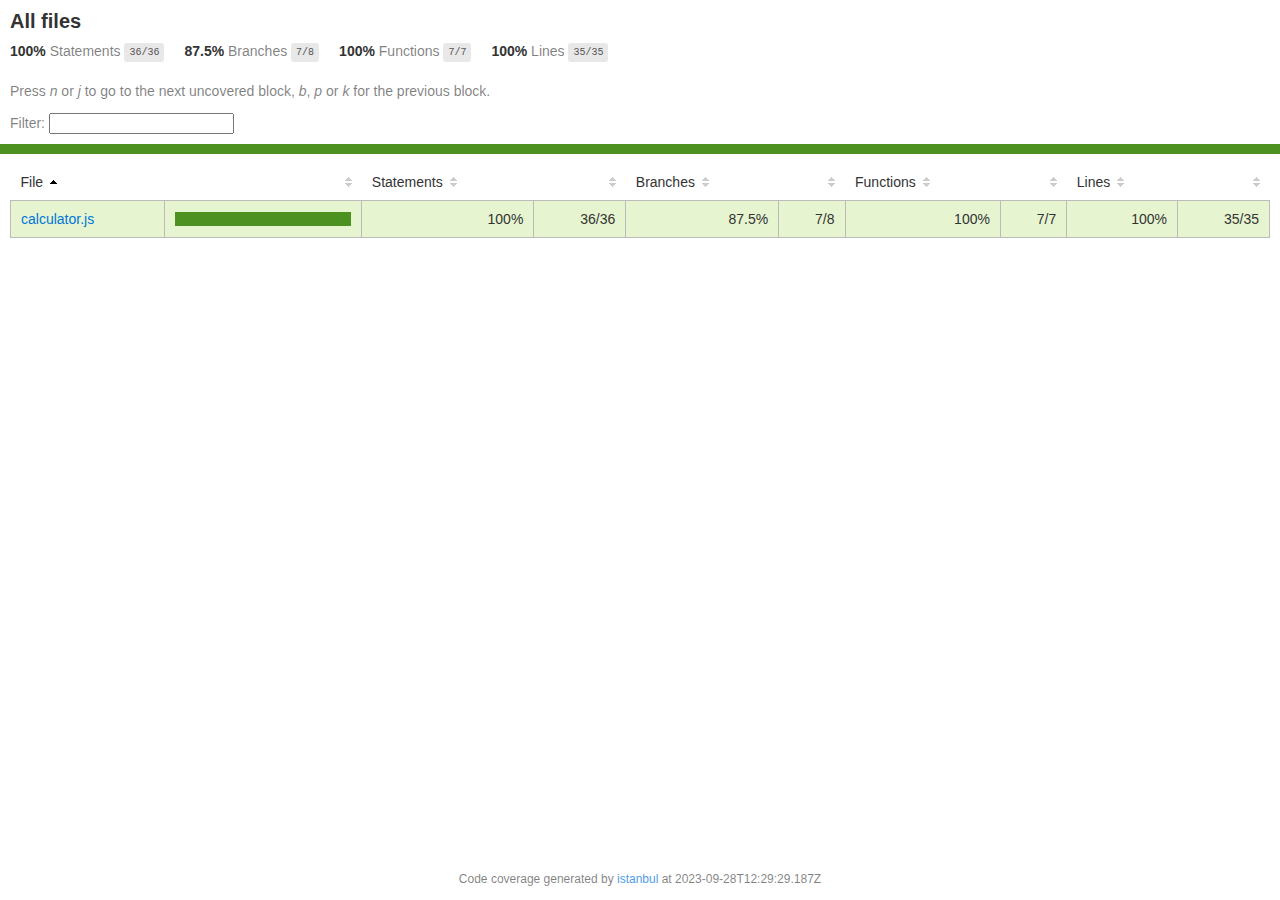
<file: coverage/lcov-report/index.html>
<!doctype html>
<html lang="en">

<head>
    <title>Code coverage report for All files</title>
    <meta charset="utf-8" />
    <link rel="stylesheet" href="prettify.css" />
    <link rel="stylesheet" href="base.css" />
    <link rel="shortcut icon" type="image/x-icon" href="favicon.png" />
    <meta name="viewport" content="width=device-width, initial-scale=1" />
    <style type='text/css'>
        .coverage-summary .sorter {
            background-image: url(sort-arrow-sprite.png);
        }
    </style>
</head>
    
<body>
<div class='wrapper'>
    <div class='pad1'>
        <h1>All files</h1>
        <div class='clearfix'>
            
            <div class='fl pad1y space-right2'>
                <span class="strong">100% </span>
                <span class="quiet">Statements</span>
                <span class='fraction'>36/36</span>
            </div>
        
            
            <div class='fl pad1y space-right2'>
                <span class="strong">87.5% </span>
                <span class="quiet">Branches</span>
                <span class='fraction'>7/8</span>
            </div>
        
            
            <div class='fl pad1y space-right2'>
                <span class="strong">100% </span>
                <span class="quiet">Functions</span>
                <span class='fraction'>7/7</span>
            </div>
        
            
            <div class='fl pad1y space-right2'>
                <span class="strong">100% </span>
                <span class="quiet">Lines</span>
                <span class='fraction'>35/35</span>
            </div>
        
            
        </div>
        <p class="quiet">
            Press <em>n</em> or <em>j</em> to go to the next uncovered block, <em>b</em>, <em>p</em> or <em>k</em> for the previous block.
        </p>
        <template id="filterTemplate">
            <div class="quiet">
                Filter:
                <input oninput="onInput()" type="search" id="fileSearch">
            </div>
        </template>
    </div>
    <div class='status-line high'></div>
    <div class="pad1">
<table class="coverage-summary">
<thead>
<tr>
   <th data-col="file" data-fmt="html" data-html="true" class="file">File</th>
   <th data-col="pic" data-type="number" data-fmt="html" data-html="true" class="pic"></th>
   <th data-col="statements" data-type="number" data-fmt="pct" class="pct">Statements</th>
   <th data-col="statements_raw" data-type="number" data-fmt="html" class="abs"></th>
   <th data-col="branches" data-type="number" data-fmt="pct" class="pct">Branches</th>
   <th data-col="branches_raw" data-type="number" data-fmt="html" class="abs"></th>
   <th data-col="functions" data-type="number" data-fmt="pct" class="pct">Functions</th>
   <th data-col="functions_raw" data-type="number" data-fmt="html" class="abs"></th>
   <th data-col="lines" data-type="number" data-fmt="pct" class="pct">Lines</th>
   <th data-col="lines_raw" data-type="number" data-fmt="html" class="abs"></th>
</tr>
</thead>
<tbody><tr>
	<td class="file high" data-value="calculator.js"><a href="calculator.js.html">calculator.js</a></td>
	<td data-value="100" class="pic high">
	<div class="chart"><div class="cover-fill cover-full" style="width: 100%"></div><div class="cover-empty" style="width: 0%"></div></div>
	</td>
	<td data-value="100" class="pct high">100%</td>
	<td data-value="36" class="abs high">36/36</td>
	<td data-value="87.5" class="pct high">87.5%</td>
	<td data-value="8" class="abs high">7/8</td>
	<td data-value="100" class="pct high">100%</td>
	<td data-value="7" class="abs high">7/7</td>
	<td data-value="100" class="pct high">100%</td>
	<td data-value="35" class="abs high">35/35</td>
	</tr>

</tbody>
</table>
</div>
                <div class='push'></div><!-- for sticky footer -->
            </div><!-- /wrapper -->
            <div class='footer quiet pad2 space-top1 center small'>
                Code coverage generated by
                <a href="https://istanbul.js.org/" target="_blank" rel="noopener noreferrer">istanbul</a>
                at 2023-09-28T12:29:29.187Z
            </div>
        <script src="prettify.js"></script>
        <script>
            window.onload = function () {
                prettyPrint();
            };
        </script>
        <script src="sorter.js"></script>
        <script src="block-navigation.js"></script>
    </body>
</html>
</file>
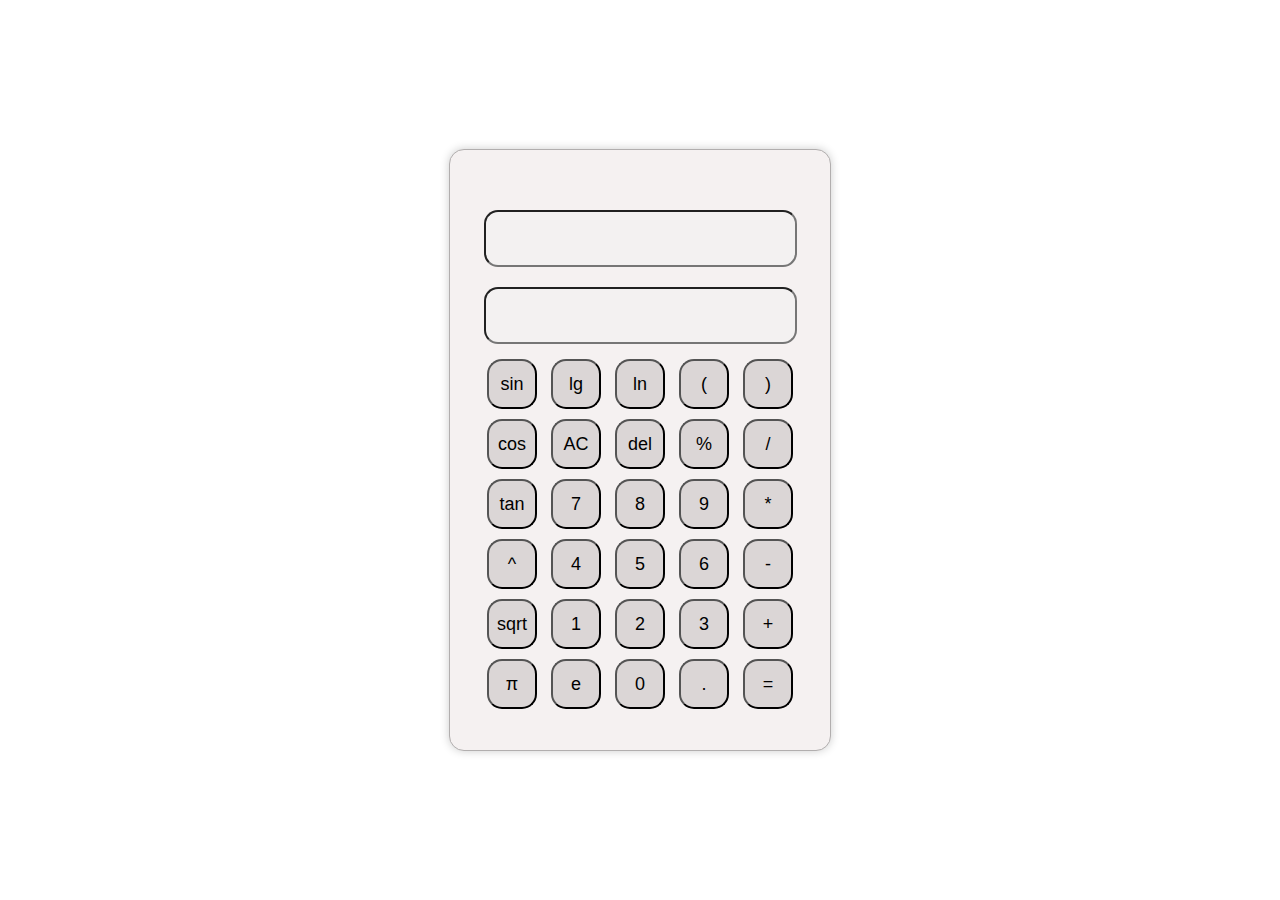
<file: calculator.html>
<!DOCTYPE html>
<html lang="en">
<head>
    <meta charset="UTF-8">
    <meta name="viewport" content="width=device-width, initial-scale=1.0">
    <title>简单计算器</title>
    <link rel="stylesheet" href="calculator.css">
</head>
<body>
    <div class="calculator">
        <input type="text" id="display" onkeydown="check()" >
        <input type="text" id="display2" readonly >
        <div class="buttons">
		<button onclick="appendToDisplay('sin(')">sin</button>		
		<button onclick="appendToDisplay('lg(')">lg</button>
		<button onclick="appendToDisplay('ln(')">ln</button>
		<button onclick="appendToDisplay('(')">(</button>
		<button onclick="appendToDisplay(')')">)</button>
		<br>
		<button onclick="appendToDisplay('cos(')">cos</button>
		<button onclick="clearDisplay()">AC</button>
		<button onclick="delToDisplay()">del</button>
		<button onclick="appendToDisplay('%')">%</button>
		<button onclick="appendToDisplay('/')">/</button>
		<br>	
		<button onclick="appendToDisplay('tan(')">tan</button>
		<button onclick="appendToDisplay('7')">7</button>
		<button onclick="appendToDisplay('8')">8</button>
		<button onclick="appendToDisplay('9')">9</button>
		<button onclick="appendToDisplay('*')">*</button>
		<br>
		<button onclick="appendToDisplay('^')">^</button>
		<button onclick="appendToDisplay('4')">4</button>
		<button onclick="appendToDisplay('5')">5</button>
		<button onclick="appendToDisplay('6')">6</button>
		<button onclick="appendToDisplay('-')">-</button>
		<br>
		<button onclick="appendToDisplay('sqrt(')">sqrt</button>
		<button onclick="appendToDisplay('1')">1</button>
		<button onclick="appendToDisplay('2')">2</button>
		<button onclick="appendToDisplay('3')">3</button>
		<button onclick="appendToDisplay('+')">+</button>
		<br>
		<button onclick="appendToDisplay('pi')">π</button>
		<button onclick="appendToDisplay('e')">e</button>
		<button onclick="appendToDisplay('0')">0</button>
		<button onclick="appendToDisplay('.')">.</button>
		<button onclick="calculateResult()">=</button>
			</div>
    </div>
    <script src="calculator.js"></script>
</body>
</html>
</file>
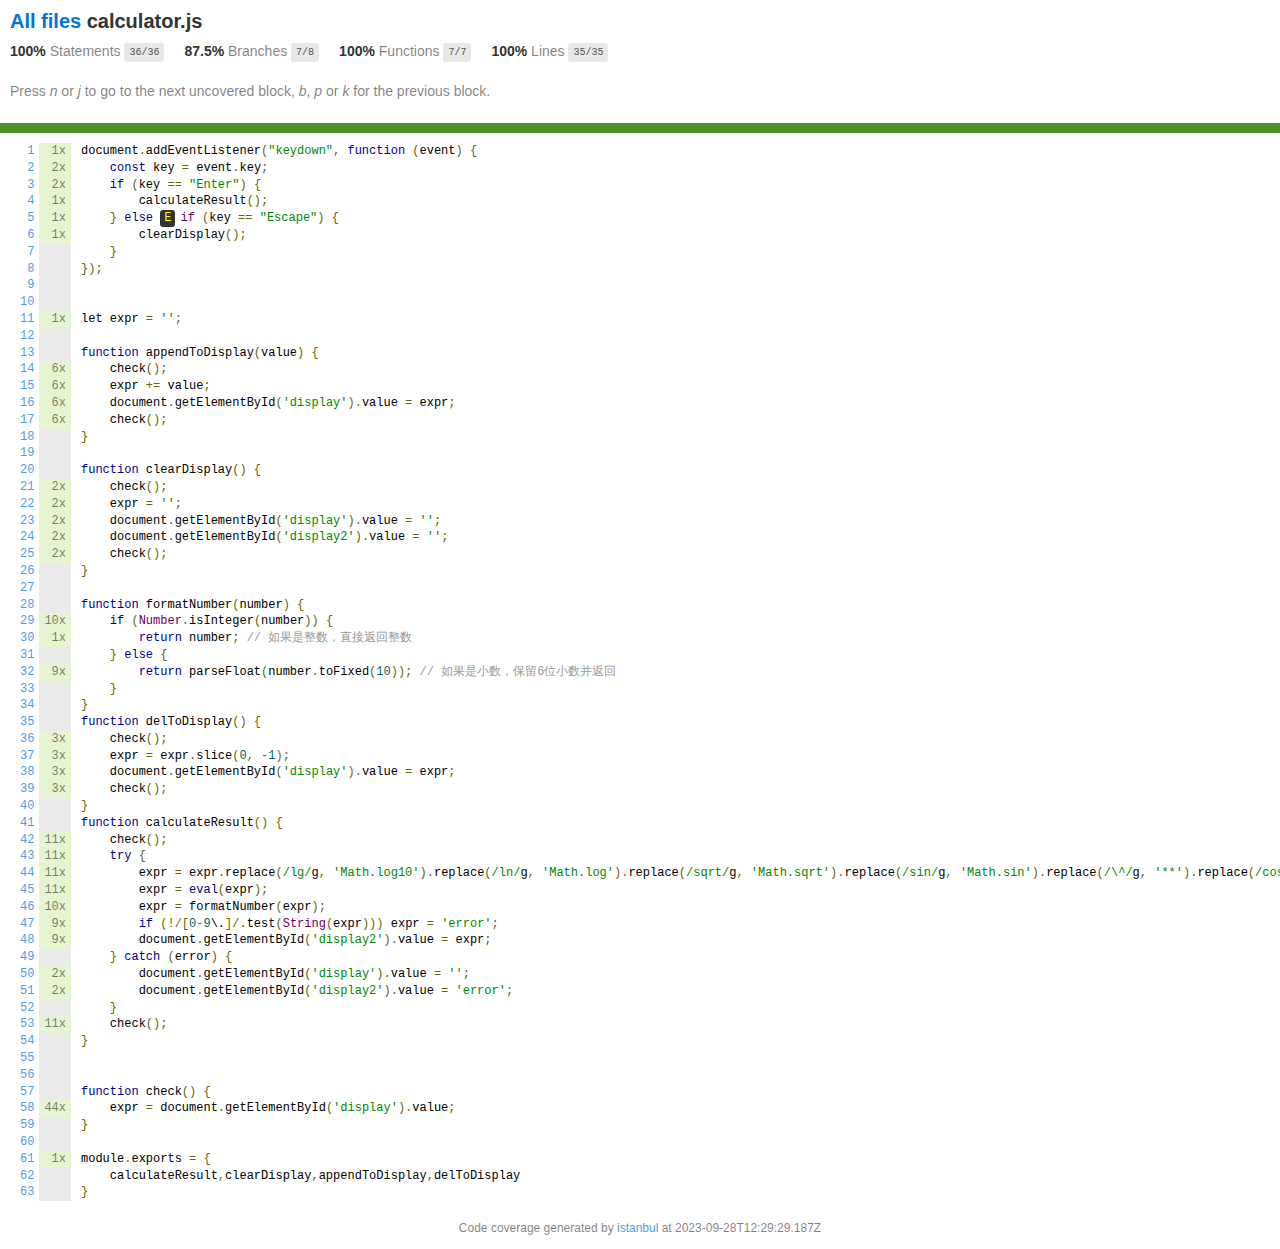
<file: coverage/lcov-report/calculator.js.html>
<!doctype html>
<html lang="en">

<head>
    <title>Code coverage report for calculator.js</title>
    <meta charset="utf-8" />
    <link rel="stylesheet" href="prettify.css" />
    <link rel="stylesheet" href="base.css" />
    <link rel="shortcut icon" type="image/x-icon" href="favicon.png" />
    <meta name="viewport" content="width=device-width, initial-scale=1" />
    <style type='text/css'>
        .coverage-summary .sorter {
            background-image: url(sort-arrow-sprite.png);
        }
    </style>
</head>
    
<body>
<div class='wrapper'>
    <div class='pad1'>
        <h1><a href="index.html">All files</a> calculator.js</h1>
        <div class='clearfix'>
            
            <div class='fl pad1y space-right2'>
                <span class="strong">100% </span>
                <span class="quiet">Statements</span>
                <span class='fraction'>36/36</span>
            </div>
        
            
            <div class='fl pad1y space-right2'>
                <span class="strong">87.5% </span>
                <span class="quiet">Branches</span>
                <span class='fraction'>7/8</span>
            </div>
        
            
            <div class='fl pad1y space-right2'>
                <span class="strong">100% </span>
                <span class="quiet">Functions</span>
                <span class='fraction'>7/7</span>
            </div>
        
            
            <div class='fl pad1y space-right2'>
                <span class="strong">100% </span>
                <span class="quiet">Lines</span>
                <span class='fraction'>35/35</span>
            </div>
        
            
        </div>
        <p class="quiet">
            Press <em>n</em> or <em>j</em> to go to the next uncovered block, <em>b</em>, <em>p</em> or <em>k</em> for the previous block.
        </p>
        <template id="filterTemplate">
            <div class="quiet">
                Filter:
                <input oninput="onInput()" type="search" id="fileSearch">
            </div>
        </template>
    </div>
    <div class='status-line high'></div>
    <pre><table class="coverage">
<tr><td class="line-count quiet"><a name='L1'></a><a href='#L1'>1</a>
<a name='L2'></a><a href='#L2'>2</a>
<a name='L3'></a><a href='#L3'>3</a>
<a name='L4'></a><a href='#L4'>4</a>
<a name='L5'></a><a href='#L5'>5</a>
<a name='L6'></a><a href='#L6'>6</a>
<a name='L7'></a><a href='#L7'>7</a>
<a name='L8'></a><a href='#L8'>8</a>
<a name='L9'></a><a href='#L9'>9</a>
<a name='L10'></a><a href='#L10'>10</a>
<a name='L11'></a><a href='#L11'>11</a>
<a name='L12'></a><a href='#L12'>12</a>
<a name='L13'></a><a href='#L13'>13</a>
<a name='L14'></a><a href='#L14'>14</a>
<a name='L15'></a><a href='#L15'>15</a>
<a name='L16'></a><a href='#L16'>16</a>
<a name='L17'></a><a href='#L17'>17</a>
<a name='L18'></a><a href='#L18'>18</a>
<a name='L19'></a><a href='#L19'>19</a>
<a name='L20'></a><a href='#L20'>20</a>
<a name='L21'></a><a href='#L21'>21</a>
<a name='L22'></a><a href='#L22'>22</a>
<a name='L23'></a><a href='#L23'>23</a>
<a name='L24'></a><a href='#L24'>24</a>
<a name='L25'></a><a href='#L25'>25</a>
<a name='L26'></a><a href='#L26'>26</a>
<a name='L27'></a><a href='#L27'>27</a>
<a name='L28'></a><a href='#L28'>28</a>
<a name='L29'></a><a href='#L29'>29</a>
<a name='L30'></a><a href='#L30'>30</a>
<a name='L31'></a><a href='#L31'>31</a>
<a name='L32'></a><a href='#L32'>32</a>
<a name='L33'></a><a href='#L33'>33</a>
<a name='L34'></a><a href='#L34'>34</a>
<a name='L35'></a><a href='#L35'>35</a>
<a name='L36'></a><a href='#L36'>36</a>
<a name='L37'></a><a href='#L37'>37</a>
<a name='L38'></a><a href='#L38'>38</a>
<a name='L39'></a><a href='#L39'>39</a>
<a name='L40'></a><a href='#L40'>40</a>
<a name='L41'></a><a href='#L41'>41</a>
<a name='L42'></a><a href='#L42'>42</a>
<a name='L43'></a><a href='#L43'>43</a>
<a name='L44'></a><a href='#L44'>44</a>
<a name='L45'></a><a href='#L45'>45</a>
<a name='L46'></a><a href='#L46'>46</a>
<a name='L47'></a><a href='#L47'>47</a>
<a name='L48'></a><a href='#L48'>48</a>
<a name='L49'></a><a href='#L49'>49</a>
<a name='L50'></a><a href='#L50'>50</a>
<a name='L51'></a><a href='#L51'>51</a>
<a name='L52'></a><a href='#L52'>52</a>
<a name='L53'></a><a href='#L53'>53</a>
<a name='L54'></a><a href='#L54'>54</a>
<a name='L55'></a><a href='#L55'>55</a>
<a name='L56'></a><a href='#L56'>56</a>
<a name='L57'></a><a href='#L57'>57</a>
<a name='L58'></a><a href='#L58'>58</a>
<a name='L59'></a><a href='#L59'>59</a>
<a name='L60'></a><a href='#L60'>60</a>
<a name='L61'></a><a href='#L61'>61</a>
<a name='L62'></a><a href='#L62'>62</a>
<a name='L63'></a><a href='#L63'>63</a></td><td class="line-coverage quiet"><span class="cline-any cline-yes">1x</span>
<span class="cline-any cline-yes">2x</span>
<span class="cline-any cline-yes">2x</span>
<span class="cline-any cline-yes">1x</span>
<span class="cline-any cline-yes">1x</span>
<span class="cline-any cline-yes">1x</span>
<span class="cline-any cline-neutral">&nbsp;</span>
<span class="cline-any cline-neutral">&nbsp;</span>
<span class="cline-any cline-neutral">&nbsp;</span>
<span class="cline-any cline-neutral">&nbsp;</span>
<span class="cline-any cline-yes">1x</span>
<span class="cline-any cline-neutral">&nbsp;</span>
<span class="cline-any cline-neutral">&nbsp;</span>
<span class="cline-any cline-yes">6x</span>
<span class="cline-any cline-yes">6x</span>
<span class="cline-any cline-yes">6x</span>
<span class="cline-any cline-yes">6x</span>
<span class="cline-any cline-neutral">&nbsp;</span>
<span class="cline-any cline-neutral">&nbsp;</span>
<span class="cline-any cline-neutral">&nbsp;</span>
<span class="cline-any cline-yes">2x</span>
<span class="cline-any cline-yes">2x</span>
<span class="cline-any cline-yes">2x</span>
<span class="cline-any cline-yes">2x</span>
<span class="cline-any cline-yes">2x</span>
<span class="cline-any cline-neutral">&nbsp;</span>
<span class="cline-any cline-neutral">&nbsp;</span>
<span class="cline-any cline-neutral">&nbsp;</span>
<span class="cline-any cline-yes">10x</span>
<span class="cline-any cline-yes">1x</span>
<span class="cline-any cline-neutral">&nbsp;</span>
<span class="cline-any cline-yes">9x</span>
<span class="cline-any cline-neutral">&nbsp;</span>
<span class="cline-any cline-neutral">&nbsp;</span>
<span class="cline-any cline-neutral">&nbsp;</span>
<span class="cline-any cline-yes">3x</span>
<span class="cline-any cline-yes">3x</span>
<span class="cline-any cline-yes">3x</span>
<span class="cline-any cline-yes">3x</span>
<span class="cline-any cline-neutral">&nbsp;</span>
<span class="cline-any cline-neutral">&nbsp;</span>
<span class="cline-any cline-yes">11x</span>
<span class="cline-any cline-yes">11x</span>
<span class="cline-any cline-yes">11x</span>
<span class="cline-any cline-yes">11x</span>
<span class="cline-any cline-yes">10x</span>
<span class="cline-any cline-yes">9x</span>
<span class="cline-any cline-yes">9x</span>
<span class="cline-any cline-neutral">&nbsp;</span>
<span class="cline-any cline-yes">2x</span>
<span class="cline-any cline-yes">2x</span>
<span class="cline-any cline-neutral">&nbsp;</span>
<span class="cline-any cline-yes">11x</span>
<span class="cline-any cline-neutral">&nbsp;</span>
<span class="cline-any cline-neutral">&nbsp;</span>
<span class="cline-any cline-neutral">&nbsp;</span>
<span class="cline-any cline-neutral">&nbsp;</span>
<span class="cline-any cline-yes">44x</span>
<span class="cline-any cline-neutral">&nbsp;</span>
<span class="cline-any cline-neutral">&nbsp;</span>
<span class="cline-any cline-yes">1x</span>
<span class="cline-any cline-neutral">&nbsp;</span>
<span class="cline-any cline-neutral">&nbsp;</span></td><td class="text"><pre class="prettyprint lang-js">document.addEventListener("keydown", function (event) {
    const key = event.key;
    if (key == "Enter") {
        calculateResult();
    } else <span class="missing-if-branch" title="else path not taken" >E</span>if (key == "Escape") {
        clearDisplay();
    }
});
&nbsp;
&nbsp;
let expr = '';
&nbsp;
function appendToDisplay(value) {
    check();
    expr += value;
    document.getElementById('display').value = expr;
    check();
}
&nbsp;
function clearDisplay() {
    check();
    expr = '';
    document.getElementById('display').value = '';
    document.getElementById('display2').value = '';
    check();
}
&nbsp;
function formatNumber(number) {
    if (Number.isInteger(number)) {
        return number; // 如果是整数，直接返回整数
    } else {
        return parseFloat(number.toFixed(10)); // 如果是小数，保留6位小数并返回
    }
}
function delToDisplay() {
    check();
    expr = expr.slice(0, -1);
    document.getElementById('display').value = expr;
    check();
}
function calculateResult() {
    check();
    try {
        expr = expr.replace(/lg/g, 'Math.log10').replace(/ln/g, 'Math.log').replace(/sqrt/g, 'Math.sqrt').replace(/sin/g, 'Math.sin').replace(/\^/g, '**').replace(/cos/g, 'Math.cos').replace(/tan/g, 'Math.tan').replace(/e/g, 'Math.E').replace(/pi/g, 'Math.PI').replace(/abs/g, 'Math.abs');
        expr = eval(expr);
        expr = formatNumber(expr);
        if (!/[0-9\.]/.test(String(expr))) expr = 'error';
        document.getElementById('display2').value = expr;
    } catch (error) {
        document.getElementById('display').value = '';
        document.getElementById('display2').value = 'error';
    }
    check();
}
&nbsp;
&nbsp;
function check() {
    expr = document.getElementById('display').value;
}
&nbsp;
module.exports = {
    calculateResult,clearDisplay,appendToDisplay,delToDisplay
}</pre></td></tr></table></pre>

                <div class='push'></div><!-- for sticky footer -->
            </div><!-- /wrapper -->
            <div class='footer quiet pad2 space-top1 center small'>
                Code coverage generated by
                <a href="https://istanbul.js.org/" target="_blank" rel="noopener noreferrer">istanbul</a>
                at 2023-09-28T12:29:29.187Z
            </div>
        <script src="prettify.js"></script>
        <script>
            window.onload = function () {
                prettyPrint();
            };
        </script>
        <script src="sorter.js"></script>
        <script src="block-navigation.js"></script>
    </body>
</html>
</file>
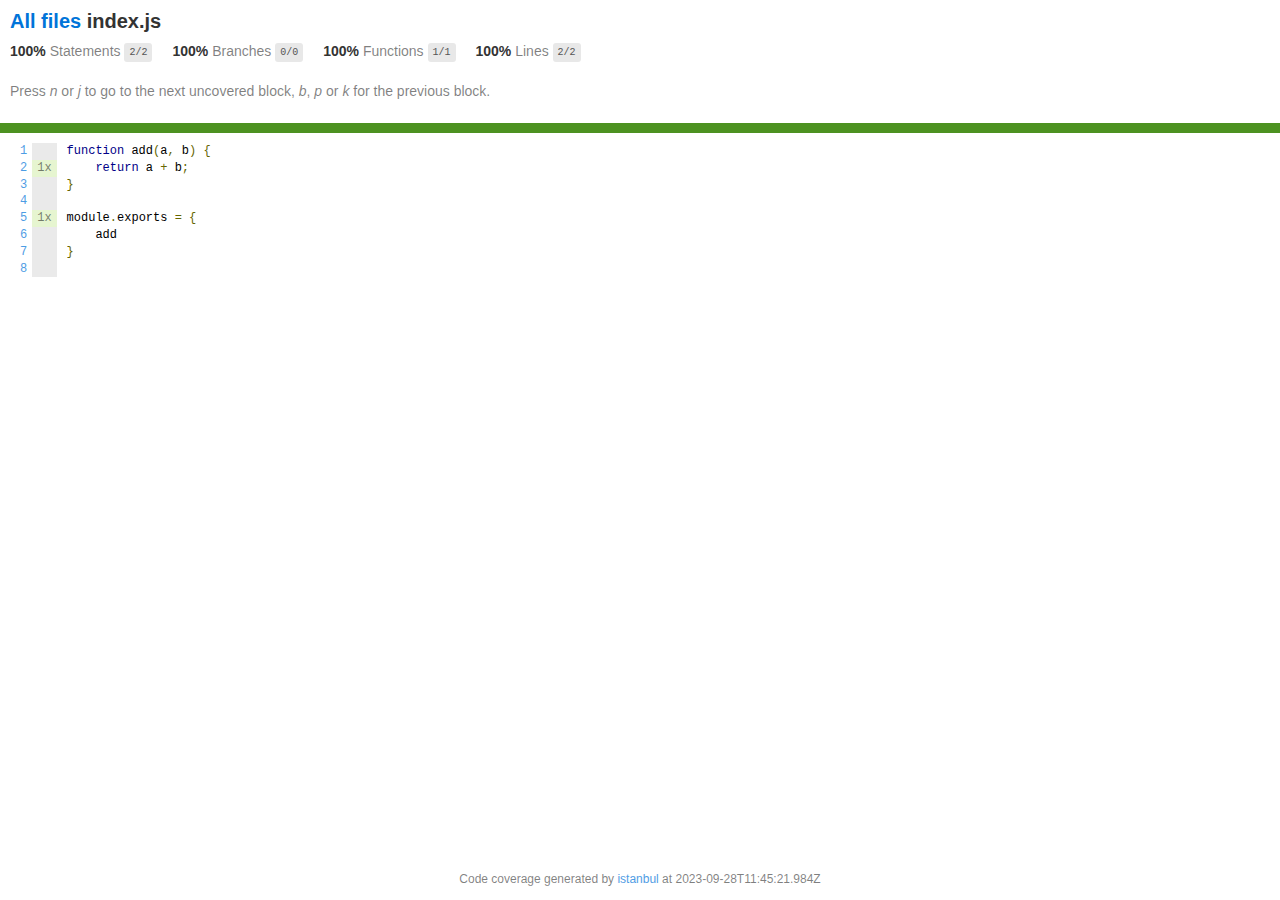
<file: coverage/lcov-report/index.js.html>
<!doctype html>
<html lang="en">

<head>
    <title>Code coverage report for index.js</title>
    <meta charset="utf-8" />
    <link rel="stylesheet" href="prettify.css" />
    <link rel="stylesheet" href="base.css" />
    <link rel="shortcut icon" type="image/x-icon" href="favicon.png" />
    <meta name="viewport" content="width=device-width, initial-scale=1" />
    <style type='text/css'>
        .coverage-summary .sorter {
            background-image: url(sort-arrow-sprite.png);
        }
    </style>
</head>
    
<body>
<div class='wrapper'>
    <div class='pad1'>
        <h1><a href="index.html">All files</a> index.js</h1>
        <div class='clearfix'>
            
            <div class='fl pad1y space-right2'>
                <span class="strong">100% </span>
                <span class="quiet">Statements</span>
                <span class='fraction'>2/2</span>
            </div>
        
            
            <div class='fl pad1y space-right2'>
                <span class="strong">100% </span>
                <span class="quiet">Branches</span>
                <span class='fraction'>0/0</span>
            </div>
        
            
            <div class='fl pad1y space-right2'>
                <span class="strong">100% </span>
                <span class="quiet">Functions</span>
                <span class='fraction'>1/1</span>
            </div>
        
            
            <div class='fl pad1y space-right2'>
                <span class="strong">100% </span>
                <span class="quiet">Lines</span>
                <span class='fraction'>2/2</span>
            </div>
        
            
        </div>
        <p class="quiet">
            Press <em>n</em> or <em>j</em> to go to the next uncovered block, <em>b</em>, <em>p</em> or <em>k</em> for the previous block.
        </p>
        <template id="filterTemplate">
            <div class="quiet">
                Filter:
                <input oninput="onInput()" type="search" id="fileSearch">
            </div>
        </template>
    </div>
    <div class='status-line high'></div>
    <pre><table class="coverage">
<tr><td class="line-count quiet"><a name='L1'></a><a href='#L1'>1</a>
<a name='L2'></a><a href='#L2'>2</a>
<a name='L3'></a><a href='#L3'>3</a>
<a name='L4'></a><a href='#L4'>4</a>
<a name='L5'></a><a href='#L5'>5</a>
<a name='L6'></a><a href='#L6'>6</a>
<a name='L7'></a><a href='#L7'>7</a>
<a name='L8'></a><a href='#L8'>8</a></td><td class="line-coverage quiet"><span class="cline-any cline-neutral">&nbsp;</span>
<span class="cline-any cline-yes">1x</span>
<span class="cline-any cline-neutral">&nbsp;</span>
<span class="cline-any cline-neutral">&nbsp;</span>
<span class="cline-any cline-yes">1x</span>
<span class="cline-any cline-neutral">&nbsp;</span>
<span class="cline-any cline-neutral">&nbsp;</span>
<span class="cline-any cline-neutral">&nbsp;</span></td><td class="text"><pre class="prettyprint lang-js">function add(a, b) {
    return a + b;
}
&nbsp;
module.exports = {
    add
}
&nbsp;</pre></td></tr></table></pre>

                <div class='push'></div><!-- for sticky footer -->
            </div><!-- /wrapper -->
            <div class='footer quiet pad2 space-top1 center small'>
                Code coverage generated by
                <a href="https://istanbul.js.org/" target="_blank" rel="noopener noreferrer">istanbul</a>
                at 2023-09-28T11:45:21.984Z
            </div>
        <script src="prettify.js"></script>
        <script>
            window.onload = function () {
                prettyPrint();
            };
        </script>
        <script src="sorter.js"></script>
        <script src="block-navigation.js"></script>
    </body>
</html>
</file>
<file: coverage/lcov-report/prettify.css>
.pln{color:#000}@media screen{.str{color:#080}.kwd{color:#008}.com{color:#800}.typ{color:#606}.lit{color:#066}.pun,.opn,.clo{color:#660}.tag{color:#008}.atn{color:#606}.atv{color:#080}.dec,.var{color:#606}.fun{color:red}}@media print,projection{.str{color:#060}.kwd{color:#006;font-weight:bold}.com{color:#600;font-style:italic}.typ{color:#404;font-weight:bold}.lit{color:#044}.pun,.opn,.clo{color:#440}.tag{color:#006;font-weight:bold}.atn{color:#404}.atv{color:#060}}pre.prettyprint{padding:2px;border:1px solid #888}ol.linenums{margin-top:0;margin-bottom:0}li.L0,li.L1,li.L2,li.L3,li.L5,li.L6,li.L7,li.L8{list-style-type:none}li.L1,li.L3,li.L5,li.L7,li.L9{background:#eee}
</file>
<file: coverage/lcov-report/base.css>
body, html {
  margin:0; padding: 0;
  height: 100%;
}
body {
    font-family: Helvetica Neue, Helvetica, Arial;
    font-size: 14px;
    color:#333;
}
.small { font-size: 12px; }
*, *:after, *:before {
  -webkit-box-sizing:border-box;
     -moz-box-sizing:border-box;
          box-sizing:border-box;
  }
h1 { font-size: 20px; margin: 0;}
h2 { font-size: 14px; }
pre {
    font: 12px/1.4 Consolas, "Liberation Mono", Menlo, Courier, monospace;
    margin: 0;
    padding: 0;
    -moz-tab-size: 2;
    -o-tab-size:  2;
    tab-size: 2;
}
a { color:#0074D9; text-decoration:none; }
a:hover { text-decoration:underline; }
.strong { font-weight: bold; }
.space-top1 { padding: 10px 0 0 0; }
.pad2y { padding: 20px 0; }
.pad1y { padding: 10px 0; }
.pad2x { padding: 0 20px; }
.pad2 { padding: 20px; }
.pad1 { padding: 10px; }
.space-left2 { padding-left:55px; }
.space-right2 { padding-right:20px; }
.center { text-align:center; }
.clearfix { display:block; }
.clearfix:after {
  content:'';
  display:block;
  height:0;
  clear:both;
  visibility:hidden;
  }
.fl { float: left; }
@media only screen and (max-width:640px) {
  .col3 { width:100%; max-width:100%; }
  .hide-mobile { display:none!important; }
}

.quiet {
  color: #7f7f7f;
  color: rgba(0,0,0,0.5);
}
.quiet a { opacity: 0.7; }

.fraction {
  font-family: Consolas, 'Liberation Mono', Menlo, Courier, monospace;
  font-size: 10px;
  color: #555;
  background: #E8E8E8;
  padding: 4px 5px;
  border-radius: 3px;
  vertical-align: middle;
}

div.path a:link, div.path a:visited { color: #333; }
table.coverage {
  border-collapse: collapse;
  margin: 10px 0 0 0;
  padding: 0;
}

table.coverage td {
  margin: 0;
  padding: 0;
  vertical-align: top;
}
table.coverage td.line-count {
    text-align: right;
    padding: 0 5px 0 20px;
}
table.coverage td.line-coverage {
    text-align: right;
    padding-right: 10px;
    min-width:20px;
}

table.coverage td span.cline-any {
    display: inline-block;
    padding: 0 5px;
    width: 100%;
}
.missing-if-branch {
    display: inline-block;
    margin-right: 5px;
    border-radius: 3px;
    position: relative;
    padding: 0 4px;
    background: #333;
    color: yellow;
}

.skip-if-branch {
    display: none;
    margin-right: 10px;
    position: relative;
    padding: 0 4px;
    background: #ccc;
    color: white;
}
.missing-if-branch .typ, .skip-if-branch .typ {
    color: inherit !important;
}
.coverage-summary {
  border-collapse: collapse;
  width: 100%;
}
.coverage-summary tr { border-bottom: 1px solid #bbb; }
.keyline-all { border: 1px solid #ddd; }
.coverage-summary td, .coverage-summary th { padding: 10px; }
.coverage-summary tbody { border: 1px solid #bbb; }
.coverage-summary td { border-right: 1px solid #bbb; }
.coverage-summary td:last-child { border-right: none; }
.coverage-summary th {
  text-align: left;
  font-weight: normal;
  white-space: nowrap;
}
.coverage-summary th.file { border-right: none !important; }
.coverage-summary th.pct { }
.coverage-summary th.pic,
.coverage-summary th.abs,
.coverage-summary td.pct,
.coverage-summary td.abs { text-align: right; }
.coverage-summary td.file { white-space: nowrap;  }
.coverage-summary td.pic { min-width: 120px !important;  }
.coverage-summary tfoot td { }

.coverage-summary .sorter {
    height: 10px;
    width: 7px;
    display: inline-block;
    margin-left: 0.5em;
    background: url(sort-arrow-sprite.png) no-repeat scroll 0 0 transparent;
}
.coverage-summary .sorted .sorter {
    background-position: 0 -20px;
}
.coverage-summary .sorted-desc .sorter {
    background-position: 0 -10px;
}
.status-line {  height: 10px; }
/* yellow */
.cbranch-no { background: yellow !important; color: #111; }
/* dark red */
.red.solid, .status-line.low, .low .cover-fill { background:#C21F39 }
.low .chart { border:1px solid #C21F39 }
.highlighted,
.highlighted .cstat-no, .highlighted .fstat-no, .highlighted .cbranch-no{
  background: #C21F39 !important;
}
/* medium red */
.cstat-no, .fstat-no, .cbranch-no, .cbranch-no { background:#F6C6CE }
/* light red */
.low, .cline-no { background:#FCE1E5 }
/* light green */
.high, .cline-yes { background:rgb(230,245,208) }
/* medium green */
.cstat-yes { background:rgb(161,215,106) }
/* dark green */
.status-line.high, .high .cover-fill { background:rgb(77,146,33) }
.high .chart { border:1px solid rgb(77,146,33) }
/* dark yellow (gold) */
.status-line.medium, .medium .cover-fill { background: #f9cd0b; }
.medium .chart { border:1px solid #f9cd0b; }
/* light yellow */
.medium { background: #fff4c2; }

.cstat-skip { background: #ddd; color: #111; }
.fstat-skip { background: #ddd; color: #111 !important; }
.cbranch-skip { background: #ddd !important; color: #111; }

span.cline-neutral { background: #eaeaea; }

.coverage-summary td.empty {
    opacity: .5;
    padding-top: 4px;
    padding-bottom: 4px;
    line-height: 1;
    color: #888;
}

.cover-fill, .cover-empty {
  display:inline-block;
  height: 12px;
}
.chart {
  line-height: 0;
}
.cover-empty {
    background: white;
}
.cover-full {
    border-right: none !important;
}
pre.prettyprint {
    border: none !important;
    padding: 0 !important;
    margin: 0 !important;
}
.com { color: #999 !important; }
.ignore-none { color: #999; font-weight: normal; }

.wrapper {
  min-height: 100%;
  height: auto !important;
  height: 100%;
  margin: 0 auto -48px;
}
.footer, .push {
  height: 48px;
}
</file>
<file: calculator.css>
body {
    display: flex;
    justify-content: center;
    align-items: center;
    height: 100vh;
    margin: 0;
}

.calculator {
    text-align: center;
    background-color: #f5f1f1;
    border: 1px solid #b1aeae;
    padding: 50px 20px 20px 20px;
    border-radius: 15px;
    box-shadow: 0 0 10px rgba(0, 0, 0, 0.2);
    width: 340px; /* 设置宽度 */
    height: 530px; /* 设置高度 */
    
}

input[type="text"] {
    width: 85%;
    background-color: #f3f1f1;
    padding: 20px 10px 10px;
    margin-top:10px;
    margin-bottom: 10px;
    font-size: 20px;
    border-radius: 14px;
}

.buttons button {
    background-color: #dbd6d6;
    width: 50px;
    height: 50px;
    font-size: 18px;
    margin: 5px;
    border-radius: 15px;
    cursor: pointer;
}

.buttons button:hover {
    background-color: #ddd;
}
</file>
